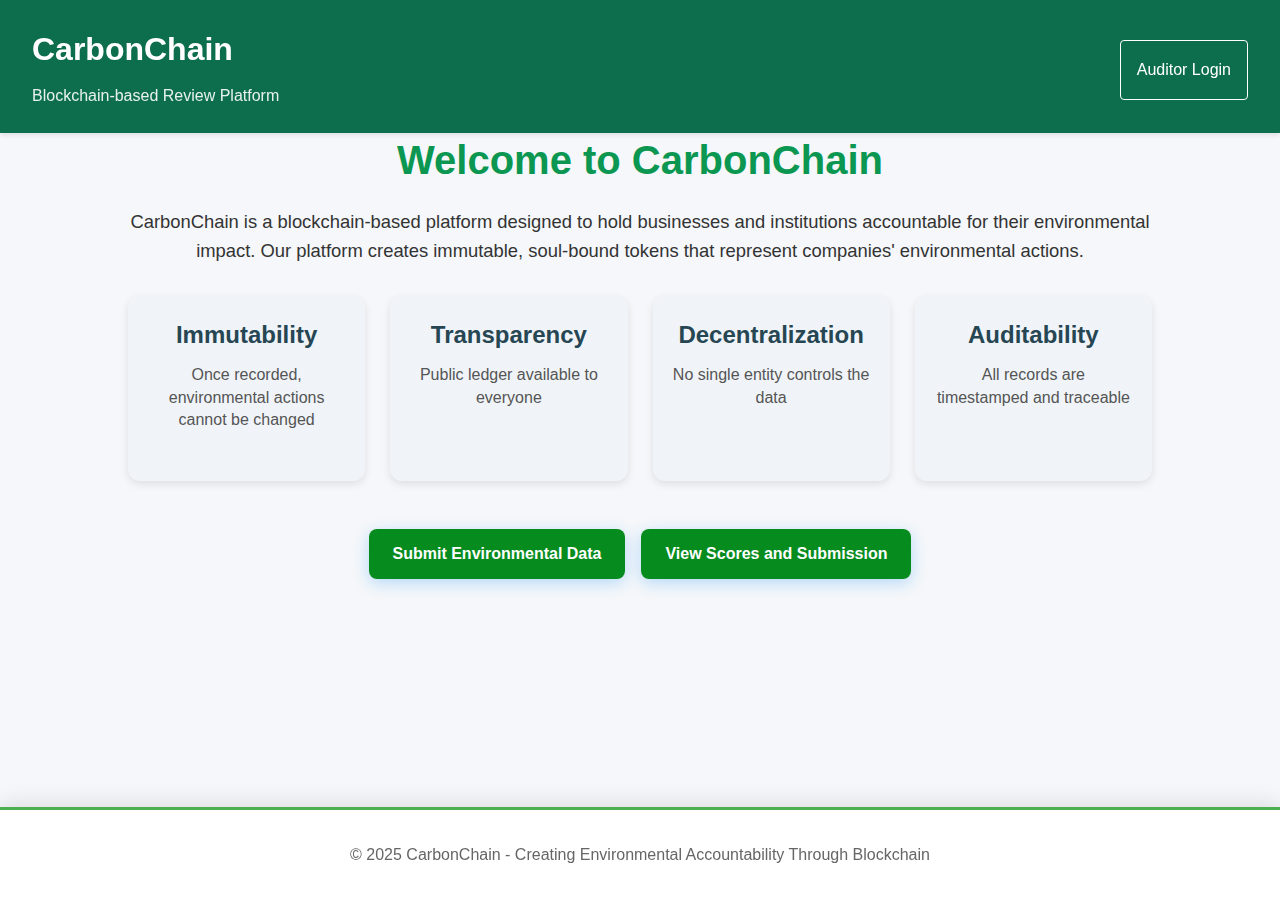
<file: index.html>
<!DOCTYPE html>
<html lang="en">
<head>
<meta charset="UTF-8">
<meta name="viewport" content="width=device-width, initial-scale=1.0">
<title>CarbonChain - Blockchain Environmental Accountability</title>
<link rel="stylesheet" href="css/styles.css">
</head>
<body>
<div id="header">
<h1>CarbonChain</h1>
<p>Blockchain-based Review Platform</p>
<div class="user-actions">
<a href="pages/auditorlogin.html" class="login-button">Auditor Login</a>
</div>
</div>
<div id="content">
<div class="dashboard-info">
<h2>Welcome to CarbonChain</h2>
<p>CarbonChain is a blockchain-based platform designed to hold businesses and institutions accountable for their environmental impact. Our platform creates immutable, soul-bound tokens that represent companies' environmental actions.</p>
<div class="features">
<div class="feature">
<h3>Immutability</h3>
<p>Once recorded, environmental actions cannot be changed</p>
</div>
<div class="feature">
<h3>Transparency</h3>
<p>Public ledger available to everyone</p>
</div>
<div class="feature">
<h3>Decentralization</h3>
<p>No single entity controls the data</p>
</div>
<div class="feature">
<h3>Auditability</h3>
<p>All records are timestamped and traceable</p>
</div>
</div>
</div>
<div class="button-container">
<a href="pages/senddata.html" class="nav-button">Submit Environmental Data</a>
<a href="pages/viewdata.html" class="nav-button">View Scores and Submission</a>
</div>
</div>
<div id="footer">
<p>&copy; 2025 CarbonChain - Creating Environmental Accountability Through Blockchain</p>
</div>
</body>
</html>
</file>
<file: css/styles.css>
/* Reset and base styles */
* {
    margin: 0;
    padding: 0;
    box-sizing: border-box;
}

:root {
    --primary-color: #0d6e4d;
    --secondary-color: #62b6cb;
    --accent-color: #f8c630;
    --positive-color: #4caf50;
    --negative-color: #f44336;
    --dark-color: #2c3e50;
    --light-color: #f5f7fa;
    --text-color: #333333;
    --text-light: #ffffff;
    --border-radius: 4px;
    --box-shadow: 0 4px 6px rgba(0, 0, 0, 0.1);
    --transition: all 0.3s ease;
}

body {
    font-family: 'Segoe UI', Tahoma, Geneva, Verdana, sans-serif;
    line-height: 1.6;
    color: var(--text-color);
    background-color: var(--light-color);
    min-height: 100vh;
    display: flex;
    flex-direction: column;
}

a {
    text-decoration: none;
    color: var(--primary-color);
    transition: var(--transition);
}

a:hover {
    color: var(--secondary-color);
}

/* Header styles */
#header {
  background-color: var(--primary-color);
  color: var(--text-light);
  padding: 1.5rem 2rem;
  position: fixed;      /* changed from relative to fixed */
  top: 0;              /* fix it at the top */
  left: 0;             /* align to left edge */
  width: 100%;         /* full width */
  z-index: 1000;       /* stay on top of other elements */
  box-shadow: 0 2px 5px rgba(0,0,0,0.1); /* subtle shadow for depth */
}


#header h1 {
    font-size: 2rem;
    margin-bottom: 0.5rem;
}

#header p {
    font-size: 1rem;
    opacity: 0.9;
}

.user-actions {
    position: absolute;
    top: 2.5rem;
    right: 2rem;
    display: flex;
    gap: 1rem;
}

.login-button, .register-button {
    padding: 1rem 1rem;
    border-radius: var(--border-radius);
    border: none;
    font-weight: 500;
    transition: var(--transition);
    display: inline-block;
}

.login-button {
    background-color: transparent;
    border: 1px solid var(--text-light);
    color: var(--text-light);
}

.register-button {
    background-color: var(--accent-color);
    color: var(--dark-color);
}

.login-button:hover {
    background-color: rgba(255, 255, 255, 0.1);
}

.register-button:hover {
    background-color: #e0b12c;
}

.button-container {
  display: flex;
  justify-content: center;  /* Center horizontally */
  gap: 20px;                /* Space between buttons */
  margin-top: 20px;         /* Optional spacing from above */
}

.nav-button {
  background-color: #027125;       /* Teal-ish button color */
  color: white;
  padding: 12px 24px;
  text-decoration: none;
  font-weight: 600;
  border-radius: 6px;
  font-family: 'Segoe UI', Tahoma, Geneva, Verdana, sans-serif;
  box-shadow: 0 3px 6px rgba(0,0,0,0.1);
  transition: background-color 0.3s ease, transform 0.2s ease;
  display: inline-block;
  user-select: none;
}

.nav-button:hover {
  background-color: #047836;
  transform: translateY(-2px);
  box-shadow: 0 5px 12px rgba(0,0,0,0.2);
}

/* Main content styles */
#content {
  max-width: 100%;
  margin: 0 auto;
  padding: 8rem;
  font-family: 'Segoe UI', Tahoma, Geneva, Verdana, sans-serif;
  color: #333;
}

.dashboard-info h2 {
  font-size: 2.5rem;
  margin-bottom: 15px;
  color: #0b9751;
  text-align: center;
}

.dashboard-info p {
  font-size: 1.15rem;
  line-height: 1.6;
  margin-bottom: 30px;
  text-align: center;
  max-width: 1200px;
  margin-left: auto;
  margin-right: auto;
}

.features {
  display: grid;
  grid-template-columns: repeat(auto-fit, minmax(200px, 1fr));
  gap: 25px;
}

.feature {
  background-color: #f0f4f8;
  padding: 20px;
  border-radius: 12px;
  box-shadow: 0 3px 8px rgba(0,0,0,0.1);
  text-align: center;
  transition: transform 0.3s ease, box-shadow 0.3s ease;
}

.feature:hover {
  transform: translateY(-6px);
  box-shadow: 0 8px 20px rgba(0,0,0,0.15);
}

.feature h3 {
  font-size: 1.5rem;
  margin-bottom: 10px;
  color: #264653;
}

.feature p {
  font-size: 1rem;
  color: #555;
  line-height: 1.4;
}

.page-header {
  text-align: center;
  margin-bottom: 2rem;
  color: var(--primary-color);
}

.page-header h2 {
  font-size: 2rem;
  margin-bottom: 0.5rem;
}

.page-header p {
  font-size: 1.1rem;
  color: var(--text-secondary, #555);
}

.form-container {
  max-width: 600px;
  margin: 0 auto;
  background: #f9f9f9;
  padding: 2rem;
  border-radius: 8px;
  box-shadow: 0 4px 10px rgba(0,0,0,0.1);
}

form#environmental-form .form-group {
  margin-bottom: 1.5rem;
  display: flex;
  flex-direction: column;
}

form#environmental-form label {
  font-weight: 600;
  margin-bottom: 0.5rem;
  color: var(--primary-color);
}

form#environmental-form input[type="text"],
form#environmental-form input[type="date"],
form#environmental-form input[type="number"],
form#environmental-form select,
form#environmental-form textarea,
form#environmental-form input[type="file"] {
  padding: 0.6rem 0.8rem;
  font-size: 1rem;
  border: 1px solid #ccc;
  border-radius: 5px;
  transition: border-color 0.3s ease;
}

form#environmental-form input[type="text"]:focus,
form#environmental-form input[type="date"]:focus,
form#environmental-form input[type="number"]:focus,
form#environmental-form select:focus,
form#environmental-form textarea:focus,
form#environmental-form input[type="file"]:focus {
  border-color: var(--primary-color);
  outline: none;
}

form#environmental-form small {
  font-size: 0.85rem;
  color: #666;
  margin-top: 0.3rem;
}

.form-actions {
  display: flex;
  justify-content: center;
  gap: 1rem;
  margin-top: 2rem;
}

.submit-button,
.reset-button {
  padding: 0.75rem 1.5rem;
  font-size: 1rem;
  border-radius: 6px;
  border: none;
  cursor: pointer;
  transition: background-color 0.3s ease;
}

.submit-button {
  background-color: var(--primary-color);
  color: white;
}

.submit-button:hover {
  background-color: #057042; /* a darker shade */
}

.reset-button {
  background-color: #ccc;
  color: #333;
}

.reset-button:hover {
  background-color: #999;
}

/* Search Container */
.search-container {
  display: flex;
  justify-content: center;
  margin: 2rem 0;
}

.search-group {
  display: flex;
  gap: 0.5rem;
}

.search-group input[type="text"] {
  padding: 0.75rem 1rem;
  width: 300px;
  border: 1px solid #ccc;
  border-radius: 6px;
  font-size: 1rem;
}

.search-button {
  padding: 0.75rem 1.2rem;
  background-color: #007B5E;
  color: white;
  border: none;
  border-radius: 6px;
  cursor: pointer;
  font-size: 1rem;
  transition: background-color 0.3s ease;
}

.search-button:hover {
  background-color: #005F47;
}

/* Company Profile Section */
.company-profile {
  max-width: 1000px;
  margin: 0 auto;
  padding: 2rem;
  background: #f7f9fa;
  border-radius: 10px;
  box-shadow: 0 2px 6px rgba(0, 0, 0, 0.1);
}

/* Company Header */
.company-header {
  display: flex;
  justify-content: space-between;
  align-items: center;
  margin-bottom: 2rem;
}

.company-header h3 {
  margin: 0;
  font-size: 1.5rem;
}

.impact-score {
  display: flex;
  align-items: center;
  gap: 1rem;
}

.score-indicator {
  padding: 0.5rem 1rem;
  border-radius: 5px;
  font-weight: bold;
  font-size: 1.2rem;
}

.score-indicator.positive {
  background-color: #e0f7ec;
  color: #2e7d32;
}

.score-indicator.negative {
  background-color: #ffe5e5;
  color: #c62828;
}

/* Token Summary */
.token-summary {
  display: flex;
  gap: 2rem;
  margin-bottom: 2rem;
}

.token-card {
  flex: 1;
  padding: 1.5rem;
  border-radius: 8px;
  color: white;
  text-align: center;
  box-shadow: 0 2px 6px rgba(0, 0, 0, 0.1);
}

.token-card.positive {
  background-color: #43a047;
}

.token-card.negative {
  background-color: #e53935;
}

.token-card h4 {
  margin-bottom: 1rem;
  font-size: 1.2rem;
}

.token-count {
  font-size: 2rem;
  font-weight: bold;
}

/* Data Table */
.data-table-container h3 {
  margin-bottom: 1rem;
}

.data-table {
  width: 100%;
  border-collapse: collapse;
  background-color: white;
  border-radius: 6px;
  overflow: hidden;
}

.data-table th,
.data-table td {
  padding: 0.75rem 1rem;
  text-align: left;
  border-bottom: 1px solid #e0e0e0;
}

.data-table thead {
  background-color: #007B5E;
  color: white;
}

.impact.positive {
  color: #2e7d32;
  font-weight: bold;
}

.impact.negative {
  color: #c62828;
  font-weight: bold;
}

.token-link {
  color: #03861d;
  text-decoration: none;
}

.token-link:hover {
  text-decoration: underline;
}

/* Row Highlighting */
.positive-action {
  background-color: #f0fdf6;
}

.negative-action {
  background-color: #fdf3f3;
}


    /* Additional styles specific to the login page */
    .login-container {
        max-width: 500px;
        margin: 2rem auto;
        background-color: white;
        border-radius: var(--border-radius);
        box-shadow: var(--box-shadow);
        padding: 2rem;
    }
    
    .form-title {
        color: var(--primary-color);
        margin-bottom: 1.5rem;
        text-align: center;
    }
    
    .form-group {
        margin-bottom: 1.5rem;
    }
    
    .form-group label {
        display: block;
        margin-bottom: 0.5rem;
        font-weight: 500;
    }
    
    .form-group input {
        width: 100%;
        padding: 0.8rem;
        border: 1px solid #ddd;
        border-radius: var(--border-radius);
        font-family: inherit;
        font-size: 1rem;
        transition: var(--transition);
    }
    
    .form-group input:focus {
        outline: none;
        border-color: var(--secondary-color);
        box-shadow: 0 0 0 2px rgba(98, 182, 203, 0.2);
    }
    
    .form-actions {
        display: flex;
        justify-content: space-between;
        align-items: center;
    }
    
    .remember-me {
        display: flex;
        align-items: center;
        gap: 0.5rem;
    }
    
    .remember-me input {
        width: auto;
    }
    
    .login-btn {
        padding: 0.8rem 1.5rem;
        background-color: var(--primary-color);
        color: var(--text-light);
        border: none;
        border-radius: var(--border-radius);
        cursor: pointer;
        font-weight: 500;
        transition: var(--transition);
    }
    
    .login-btn:hover {
        background-color: #095a3f;
    }
    
    .login-footer {
        text-align: center;
        margin-top: 1.5rem;
    }
    
    .login-footer a {
        color: var(--primary-color);
    }
    
    .login-footer a:hover {
        text-decoration: underline;
    }


/* footer */
#footer {
  background-color: #222;          /* Dark background for contrast */
  color: #ddd;                     /* Light text for readability */
  text-align: center;              /* Center the text */
  padding: 1rem 2rem;              /* Comfortable padding */
  font-size: 0.9rem;               /* Slightly smaller font size */
  font-family: 'Segoe UI', Tahoma, Geneva, Verdana, sans-serif;
  border-top: 1px solid #444;     /* A subtle top border for separation */
  position: fixed;                 /* Stick to bottom */
  bottom: 0;
  width: 100%;
  box-sizing: border-box;
  user-select: none;              /* Optional: prevent text selection */
}

#footer p {
  margin: 0;                      /* Remove default margin */
}

/* Page Header */
.page-header {
    background: rgba(255, 255, 255, 0.9);
    backdrop-filter: blur(10px);
    padding: 2rem;
    border-radius: 15px;
    text-align: center;
    margin-bottom: 2rem;
    box-shadow: 0 8px 32px rgba(0, 0, 0, 0.1);
}

.page-header h2 {
    font-size: 2.5rem;
    color: #2E7D32;
    margin-bottom: 1rem;
    font-weight: 600;
}

.page-header p {
    font-size: 1.1rem;
    color: #666;
}

/* Main Title */
#content h1 {
    font-size: 2.2rem;
    color: #fff;
    text-align: center;
    margin: 2rem 0;
    text-shadow: 2px 2px 4px rgba(0, 0, 0, 0.3);
}

/* Wallet Status */
.wallet-status {
    background: rgba(255, 255, 255, 0.95);
    backdrop-filter: blur(10px);
    padding: 1.5rem;
    border-radius: 12px;
    margin-bottom: 2rem;
    box-shadow: 0 6px 25px rgba(0, 0, 0, 0.1);
    text-align: center;
}

#walletAddress {
    font-size: 1.1rem;
    font-weight: 600;
    color: #2E7D32;
    margin-bottom: 0.5rem;
}

#networkInfo {
    font-size: 0.9rem;
    color: #666;
    margin-bottom: 1rem;
}

/* Buttons */
button {
    background: linear-gradient(135deg, #4CAF50, #45a049);
    color: white;
    border: none;
    padding: 12px 24px;
    font-size: 1rem;
    font-weight: 600;
    border-radius: 8px;
    cursor: pointer;
    transition: all 0.3s ease;
    box-shadow: 0 4px 15px rgba(76, 175, 80, 0.3);
}

button:hover {
    background: linear-gradient(135deg, #45a049, #4CAF50);
    transform: translateY(-2px);
    box-shadow: 0 6px 20px rgba(76, 175, 80, 0.4);
}

button:active {
    transform: translateY(0);
}

button:disabled {
    background: #ccc;
    cursor: not-allowed;
    transform: none;
    box-shadow: none;
}

#connectWallet, #checkContract {
    margin: 0 0.5rem;
}

/* Main Sections */
#submitAction, #validateAction, #checkScore, #viewSubmission {
    background: rgba(255, 255, 255, 0.95);
    backdrop-filter: blur(10px);
    padding: 2rem;
    border-radius: 15px;
    margin-bottom: 2rem;
    box-shadow: 0 8px 32px rgba(0, 0, 0, 0.1);
}

#submitAction h2, #validateAction h2, #checkScore h2, #viewSubmission h2 {
    font-size: 2rem;
    color: #2E7D32;
    margin-bottom: 1.5rem;
    font-weight: 600;
    border-bottom: 3px solid #4CAF50;
    padding-bottom: 0.5rem;
}

/* Form Styles */
.section {
    margin-top: 1.5rem;
}

.form-group {
    margin-bottom: 1.5rem;
}

.form-group label {
    display: block;
    font-weight: 600;
    color: #333;
    margin-bottom: 0.5rem;
    font-size: 1.1rem;
}

input[type="text"], input[type="number"], textarea {
    width: 100%;
    padding: 12px 16px;
    border: 2px solid #ddd;
    border-radius: 8px;
    font-size: 1rem;
    transition: all 0.3s ease;
    background: rgba(255, 255, 255, 0.9);
}

input[type="text"]:focus, input[type="number"]:focus, textarea:focus {
    outline: none;
    border-color: #4CAF50;
    box-shadow: 0 0 0 3px rgba(76, 175, 80, 0.1);
    background: rgba(255, 255, 255, 1);
}

textarea {
    resize: vertical;
    min-height: 120px;
    font-family: inherit;
}

/* Submission Details */
#submissionDetails {
    background: rgba(248, 249, 250, 0.8);
    padding: 1.5rem;
    border-radius: 10px;
    margin: 1.5rem 0;
    border-left: 4px solid #4CAF50;
}

#submissionDetails h3 {
    color: #2E7D32;
    margin-bottom: 1rem;
    font-size: 1.4rem;
}

#submissionDetails p {
    margin-bottom: 0.8rem;
    font-size: 1rem;
}

#submissionDetails strong {
    color: #333;
    font-weight: 600;
}

/* Result Messages */
.result {
    padding: 1rem 1.5rem;
    border-radius: 8px;
    margin-top: 1rem;
    font-weight: 500;
    display: none;
    animation: slideIn 0.3s ease;
}

.result.success {
    background: rgba(76, 175, 80, 0.1);
    border: 1px solid #4CAF50;
    color: #2E7D32;
}

.result.error {
    background: rgba(244, 67, 54, 0.1);
    border: 1px solid #f44336;
    color: #c62828;
}

.result.warning {
    background: rgba(255, 193, 7, 0.1);
    border: 1px solid #ffc107;
    color: #f57c00;
}

@keyframes slideIn {
    from {
        opacity: 0;
        transform: translateY(-10px);
    }
    to {
        opacity: 1;
        transform: translateY(0);
    }
}

/* Score Display */
#scoreResult {
    font-size: 1.2rem;
    font-weight: 600;
    text-align: center;
    padding: 1.5rem;
}

#scoreValue.positive {
    color: #4CAF50;
    font-size: 1.5rem;
}

#scoreValue.negative {
    color: #f44336;
    font-size: 1.5rem;
}

/* Submission View Results */
#viewSubmissionResult h3 {
    color: #2E7D32;
    margin-bottom: 1rem;
    font-size: 1.3rem;
}

#viewSubmissionResult p {
    margin-bottom: 0.8rem;
    font-size: 1rem;
}

#viewImpact.positive {
    color: #4CAF50;
    font-weight: 600;
}

#viewImpact.negative {
    color: #f44336;
    font-weight: 600;
}

/* Navigation Buttons */
.button-container {
    display: flex;
    justify-content: center;
    gap: 1rem;
    margin: 3rem 0 2rem 0;
    flex-wrap: wrap;
}

.nav-button {
    background: linear-gradient(135deg, #068b1e, #068b1e);
    color: white;
    text-decoration: none;
    padding: 12px 24px;
    border-radius: 8px;
    font-weight: 600;
    font-size: 1rem;
    transition: all 0.3s ease;
    box-shadow: 0 4px 15px rgba(33, 150, 243, 0.3);
    display: inline-block;
}

.nav-button:hover {
    background: linear-gradient(135deg, #036515, #036515);
    transform: translateY(-2px);
    box-shadow: 0 6px 20px rgba(33, 150, 243, 0.4);
    text-decoration: none;
    color: white;
}

/* Footer */
#footer {
    background: rgba(255, 255, 255, 0.95);
    backdrop-filter: blur(10px);
    text-align: center;
    padding: 2rem;
    margin-top: 3rem;
    box-shadow: 0 -4px 20px rgba(0, 0, 0, 0.1);
    border-top: 3px solid #4CAF50;
}

#footer p {
    color: #666;
    font-size: 1rem;
    font-weight: 500;
}

/* Responsive Design */
@media (max-width: 768px) {
    #header h1 {
        font-size: 2.2rem;
    }
    
    #header p {
        font-size: 1rem;
    }
    
    .page-header h2 {
        font-size: 2rem;
    }
    
    #content {
        padding: 0 1rem;
        margin: 1rem auto;
    }
    
    #submitAction, #validateAction, #checkScore, #viewSubmission {
        padding: 1.5rem;
    }
    
    .button-container {
        flex-direction: column;
        align-items: center;
    }
    
    .nav-button {
        width: 100%;
        max-width: 300px;
        text-align: center;
    }
    
    #connectWallet, #checkContract {
        display: block;
        width: 100%;
        margin: 0.5rem 0;
    }
}

@media (max-width: 480px) {
    #header {
        padding: 1.5rem 0;
    }
    
    #header h1 {
        font-size: 1.8rem;
    }
    
    .page-header {
        padding: 1.5rem;
    }
    
    .page-header h2 {
        font-size: 1.6rem;
    }
    
    #submitAction h2, #validateAction h2, #checkScore h2, #viewSubmission h2 {
        font-size: 1.5rem;
    }
    
    input[type="text"], input[type="number"], textarea, button {
        font-size: 0.9rem;
    }
}

/* Loading States */
.loading {
    opacity: 0.7;
    pointer-events: none;
}

/* Utility Classes */
.text-center {
    text-align: center;
}

.mt-2 {
    margin-top: 1rem;
}

.mb-2 {
    margin-bottom: 1rem;
}

.hidden {
    display: none;
}

/* Enhanced Visual Effects */
.glass-effect {
    background: rgba(255, 255, 255, 0.25);
    backdrop-filter: blur(20px);
    border: 1px solid rgba(255, 255, 255, 0.2);
}

/* Custom Scrollbar */
::-webkit-scrollbar {
    width: 8px;
}

::-webkit-scrollbar-track {
    background: rgba(255, 255, 255, 0.1);
}

::-webkit-scrollbar-thumb {
    background: rgba(76, 175, 80, 0.6);
    border-radius: 4px;
}

::-webkit-scrollbar-thumb:hover {
    background: rgba(76, 175, 80, 0.8);
}
</file>
